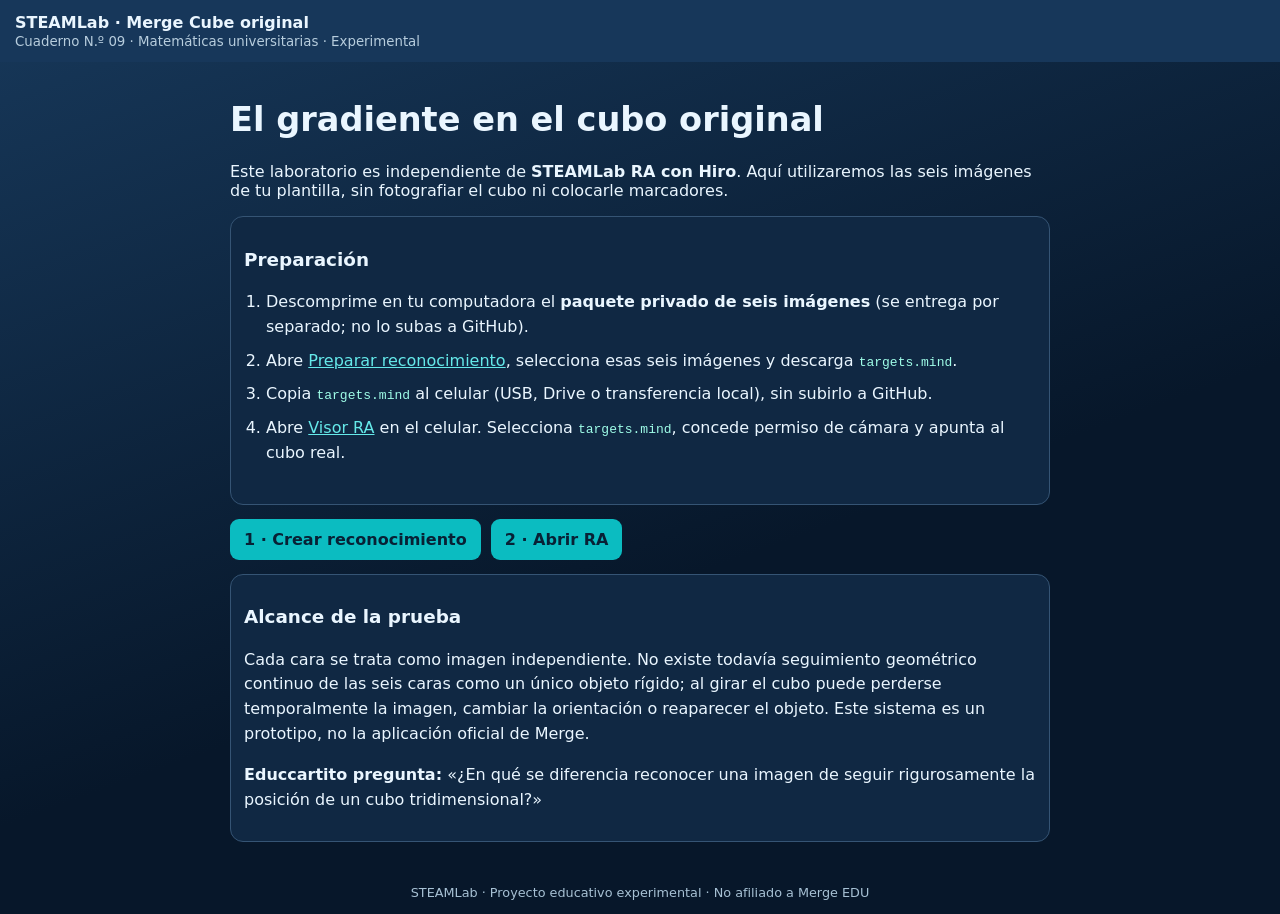
<file: index.html>
<!doctype html><html lang="es"><head><meta charset="utf-8"><meta name="viewport" content="width=device-width, initial-scale=1"><title>STEAMLab • Merge Cube original</title><link rel="stylesheet" href="style.css"></head><body><header><strong>STEAMLab · Merge Cube original</strong><small>Cuaderno N.º 09 · Matemáticas universitarias · Experimental</small></header><main><h1>El gradiente en el cubo original</h1><p>Este laboratorio es independiente de <b>STEAMLab RA con Hiro</b>. Aquí utilizaremos las seis imágenes de tu plantilla, sin fotografiar el cubo ni colocarle marcadores.</p><div class="card"><h2>Preparación</h2><ol><li>Descomprime en tu computadora el <b>paquete privado de seis imágenes</b> (se entrega por separado; no lo subas a GitHub).</li><li>Abre <a href="entrenar.html">Preparar reconocimiento</a>, selecciona esas seis imágenes y descarga <code>targets.mind</code>.</li><li>Copia <code>targets.mind</code> al celular (USB, Drive o transferencia local), sin subirlo a GitHub.</li><li>Abre <a href="visor.html">Visor RA</a> en el celular. Selecciona <code>targets.mind</code>, concede permiso de cámara y apunta al cubo real.</li></ol></div><div class="links"><a class="btn" href="entrenar.html">1 · Crear reconocimiento</a><a class="btn" href="visor.html">2 · Abrir RA</a></div><div class="card"><h2>Alcance de la prueba</h2><p>Cada cara se trata como imagen independiente. No existe todavía seguimiento geométrico continuo de las seis caras como un único objeto rígido; al girar el cubo puede perderse temporalmente la imagen, cambiar la orientación o reaparecer el objeto. Este sistema es un prototipo, no la aplicación oficial de Merge.</p><p><b>Educcartito pregunta:</b> «¿En qué se diferencia reconocer una imagen de seguir rigurosamente la posición de un cubo tridimensional?»</p></div></main><footer>STEAMLab · Proyecto educativo experimental · No afiliado a Merge EDU</footer></body></html>
</file>
<file: style.css>
:root{font-family:system-ui,Segoe UI,Arial,sans-serif;background:#07172a;color:#eaf6ff}*{box-sizing:border-box}body{margin:0;background:linear-gradient(160deg,#17385a,#07172a 60%);min-height:100vh}header{background:#17375a;padding:13px 15px;display:grid;gap:2px}header small,.muted{color:#b7cddd}main{max-width:850px;margin:auto;padding:15px}h1{font-size:clamp(1.35rem,5vw,2.1rem);line-height:1.2}h2{font-size:1.15rem}.card{border:1px solid #355474;background:#102843;border-radius:13px;padding:13px;margin:14px 0;line-height:1.55}ol{padding-left:22px}li{padding-bottom:9px}a{color:#65e9ea}a.btn,button{display:inline-block;background:#0bbcc1;border:0;color:#082135;padding:11px 14px;border-radius:9px;font-weight:750;text-decoration:none;cursor:pointer}.links{display:flex;gap:10px;flex-wrap:wrap}code{color:#9ffde8}footer{padding:14px;color:#a7c1d4;font-size:.8rem;text-align:center}input[type=file]{max-width:100%;padding:9px 0}button:disabled{opacity:.45}#status{white-space:pre-wrap;line-height:1.4}#hud{position:fixed;left:7px;right:7px;top:7px;z-index:20;pointer-events:none;max-width:340px}#hud .panel{pointer-events:auto;background:#071827e9;border:1px solid #52809f;padding:9px;border-radius:10px;font-size:.86rem}#hud .panel p{margin:5px 0}#hud label{display:block;margin-top:6px}#hud input[type=range]{display:block;width:100%;accent-color:#00d5d6}#hud a{color:#70eff0}#estado{position:fixed;bottom:8px;left:7px;right:7px;background:#061a2ce6;padding:8px;border-radius:8px;color:white;text-align:center;z-index:20;font-size:.82rem;pointer-events:none}
</file>
